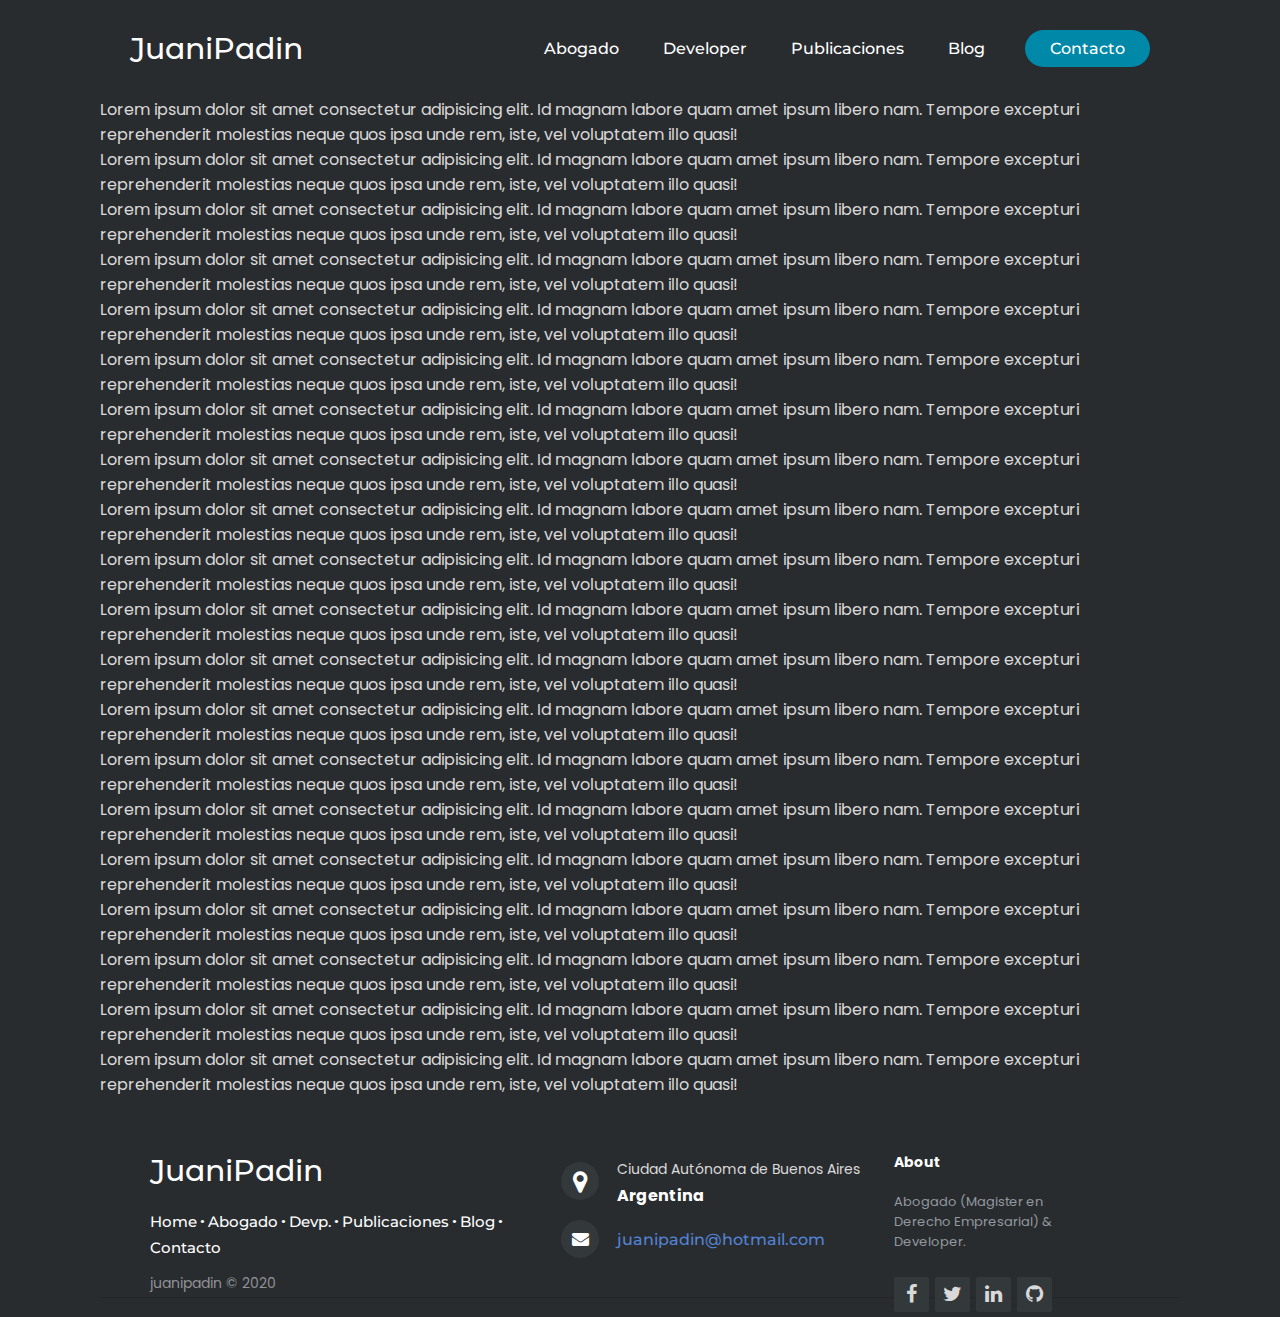
<file: index.html>
<!DOCTYPE html>
<html lang="en">
<head>
    <meta charset="UTF-8">
    <meta http-equiv="X-UA-Compatible" content="IE=edge">
    <meta name="viewport" content="width=device-width, initial-scale=1.0">
    <link rel="stylesheet" href="css/index.css">
    <link rel="stylesheet" href="http://maxcdn.bootstrapcdn.com/font-awesome/4.2.0/css/font-awesome.min.css">
    <title>JuaniPadin | Abogado | Developer</title>
</head>
<body>
    <header>
        <div class="navegador">
            <nav>
                <a href="index.html" class="logo">JuaniPadin</a>
                <ul class="nav__links">
                    <li><a href="abogado.html">Abogado</a></li>
                    <li><a href="developer.html">Developer</a></li>
                    <li><a href="publicaciones.html">Publicaciones</a></li>
                    <li><a href="blog.html">Blog</a></li>
                </ul>
                <a href="contacto.html" class="cta"><button class="boton">Contacto</button></a>
            </nav>
            
        </div>
    </header>
    <section class="cuerpo">
        <p>Lorem ipsum dolor sit amet consectetur adipisicing elit. Id magnam labore quam amet ipsum libero nam. Tempore excepturi reprehenderit molestias neque quos ipsa unde rem, iste, vel voluptatem illo quasi!</p>
        <p>Lorem ipsum dolor sit amet consectetur adipisicing elit. Id magnam labore quam amet ipsum libero nam. Tempore excepturi reprehenderit molestias neque quos ipsa unde rem, iste, vel voluptatem illo quasi!</p>
        <p>Lorem ipsum dolor sit amet consectetur adipisicing elit. Id magnam labore quam amet ipsum libero nam. Tempore excepturi reprehenderit molestias neque quos ipsa unde rem, iste, vel voluptatem illo quasi!</p>
        <p>Lorem ipsum dolor sit amet consectetur adipisicing elit. Id magnam labore quam amet ipsum libero nam. Tempore excepturi reprehenderit molestias neque quos ipsa unde rem, iste, vel voluptatem illo quasi!</p>
        <p>Lorem ipsum dolor sit amet consectetur adipisicing elit. Id magnam labore quam amet ipsum libero nam. Tempore excepturi reprehenderit molestias neque quos ipsa unde rem, iste, vel voluptatem illo quasi!</p>
        <p>Lorem ipsum dolor sit amet consectetur adipisicing elit. Id magnam labore quam amet ipsum libero nam. Tempore excepturi reprehenderit molestias neque quos ipsa unde rem, iste, vel voluptatem illo quasi!</p>
        <p>Lorem ipsum dolor sit amet consectetur adipisicing elit. Id magnam labore quam amet ipsum libero nam. Tempore excepturi reprehenderit molestias neque quos ipsa unde rem, iste, vel voluptatem illo quasi!</p>
        <p>Lorem ipsum dolor sit amet consectetur adipisicing elit. Id magnam labore quam amet ipsum libero nam. Tempore excepturi reprehenderit molestias neque quos ipsa unde rem, iste, vel voluptatem illo quasi!</p>
        <p>Lorem ipsum dolor sit amet consectetur adipisicing elit. Id magnam labore quam amet ipsum libero nam. Tempore excepturi reprehenderit molestias neque quos ipsa unde rem, iste, vel voluptatem illo quasi!</p>
        <p>Lorem ipsum dolor sit amet consectetur adipisicing elit. Id magnam labore quam amet ipsum libero nam. Tempore excepturi reprehenderit molestias neque quos ipsa unde rem, iste, vel voluptatem illo quasi!</p>
        <p>Lorem ipsum dolor sit amet consectetur adipisicing elit. Id magnam labore quam amet ipsum libero nam. Tempore excepturi reprehenderit molestias neque quos ipsa unde rem, iste, vel voluptatem illo quasi!</p>
        <p>Lorem ipsum dolor sit amet consectetur adipisicing elit. Id magnam labore quam amet ipsum libero nam. Tempore excepturi reprehenderit molestias neque quos ipsa unde rem, iste, vel voluptatem illo quasi!</p>
        <p>Lorem ipsum dolor sit amet consectetur adipisicing elit. Id magnam labore quam amet ipsum libero nam. Tempore excepturi reprehenderit molestias neque quos ipsa unde rem, iste, vel voluptatem illo quasi!</p>
        <p>Lorem ipsum dolor sit amet consectetur adipisicing elit. Id magnam labore quam amet ipsum libero nam. Tempore excepturi reprehenderit molestias neque quos ipsa unde rem, iste, vel voluptatem illo quasi!</p>
        <p>Lorem ipsum dolor sit amet consectetur adipisicing elit. Id magnam labore quam amet ipsum libero nam. Tempore excepturi reprehenderit molestias neque quos ipsa unde rem, iste, vel voluptatem illo quasi!</p>
        <p>Lorem ipsum dolor sit amet consectetur adipisicing elit. Id magnam labore quam amet ipsum libero nam. Tempore excepturi reprehenderit molestias neque quos ipsa unde rem, iste, vel voluptatem illo quasi!</p>
        <p>Lorem ipsum dolor sit amet consectetur adipisicing elit. Id magnam labore quam amet ipsum libero nam. Tempore excepturi reprehenderit molestias neque quos ipsa unde rem, iste, vel voluptatem illo quasi!</p>
        <p>Lorem ipsum dolor sit amet consectetur adipisicing elit. Id magnam labore quam amet ipsum libero nam. Tempore excepturi reprehenderit molestias neque quos ipsa unde rem, iste, vel voluptatem illo quasi!</p>
        <p>Lorem ipsum dolor sit amet consectetur adipisicing elit. Id magnam labore quam amet ipsum libero nam. Tempore excepturi reprehenderit molestias neque quos ipsa unde rem, iste, vel voluptatem illo quasi!</p>
        <p>Lorem ipsum dolor sit amet consectetur adipisicing elit. Id magnam labore quam amet ipsum libero nam. Tempore excepturi reprehenderit molestias neque quos ipsa unde rem, iste, vel voluptatem illo quasi!</p>

    </section>
    <footer class="footer-distributed">
    
    <div class="footer-left">
    
    <a href="index.html" class="logo">JuaniPadin</a>
    
    <p class="footer-links">
    <a href="index.html">Home</a>
    ·
    <a href="abogado.html">Abogado</a>
    ·
    <a href="developer.html">Devp.</a>
    ·
    <a href="publicaciones.html">Publicaciones</a>
    ·
    <a href="blog.html">Blog</a>
    ·
    <a href="contacto.html">Contacto</a>
    </p>
    
    <p class="footer-company-name">juanipadin &copy; 2020</p>
    </div>
    
    <div class="footer-center">
    
    <div>
    <i class="fa fa-map-marker"></i>
    <p><span>Ciudad Autónoma de Buenos Aires</span> Argentina</p>
    </div>
    
    <div>
    <i class="fa fa-envelope"></i>
    <p><a href="mailto:juanipadin@hotmail.com">juanipadin@hotmail.com</a></p>
    </div>
    
    </div>
    
    <div class="footer-right">
    
    <p class="footer-company-about">
    <span>About</span>
    Abogado (Magister en Derecho Empresarial) &amp; Developer.
    </p>
    
    <div class="footer-icons">
    
    <a href="#"><i class="fa fa-facebook"></i></a>
    <a href="#"><i class="fa fa-twitter"></i></a>
    <a href="#"><i class="fa fa-linkedin"></i></a>
    <a href="#"><i class="fa fa-github"></i></a>
    </footer>
</body>
</html>
</file>
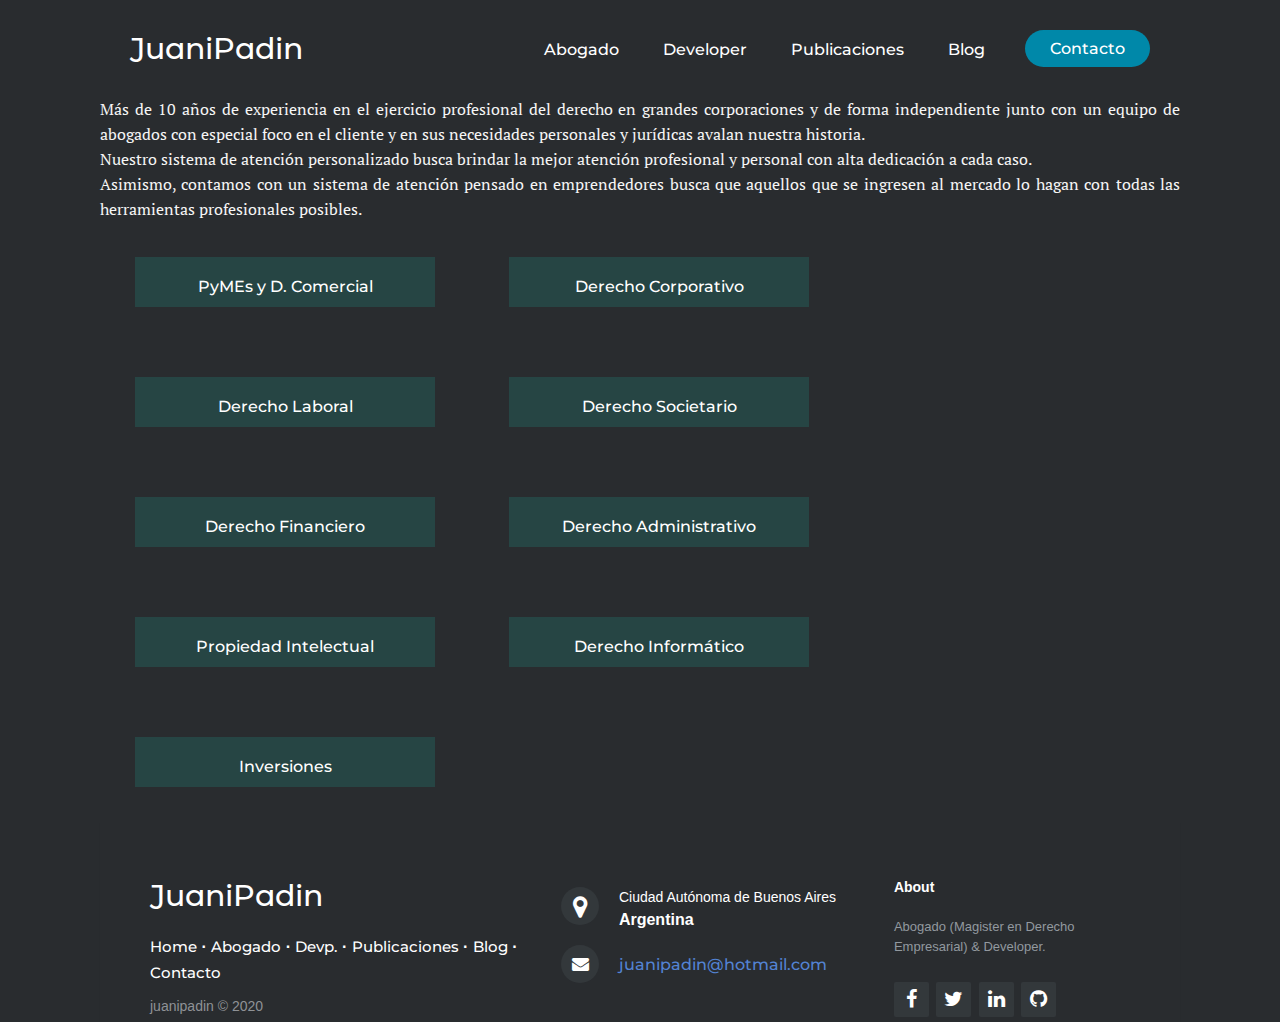
<file: abogado.html>
<!DOCTYPE html>
<html lang="en">
<head>
    <meta charset="UTF-8">
    <meta http-equiv="X-UA-Compatible" content="IE=edge">
    <meta name="viewport" content="width=device-width, initial-scale=1.0">
    <link rel="stylesheet" href="css/abogado.css">
    <link rel="stylesheet" href="http://maxcdn.bootstrapcdn.com/font-awesome/4.2.0/css/font-awesome.min.css">
    <title>JuaniPadin | Abogado | Developer</title>
</head>
<body>
    <header>
        <div class="navegador">
            <nav>
                <a href="index.html" class="logo">JuaniPadin</a>
                <ul class="nav__links">
                    <li><a href="abogado.html">Abogado</a></li>
                    <li><a href="developer.html">Developer</a></li>
                    <li><a href="publicaciones.html">Publicaciones</a></li>
                    <li><a href="blog.html">Blog</a></li>
                </ul>
                <a href="contacto.html" class="cta"><button class="boton">Contacto</button></a>
            </nav>
            
        </div>
    </header>
    <section class="cuerpo">
        <p class="parrafo">Más de 10 años de experiencia en el ejercicio profesional del derecho en grandes corporaciones y de forma independiente junto con un equipo de abogados con especial foco en el cliente y en sus necesidades personales y jurídicas avalan nuestra historia.</p>
        <p class="parrafo">Nuestro sistema de atención personalizado busca brindar la mejor atención profesional y personal con alta dedicación a cada caso.</p>
        <p class="parrafo">Asimismo, contamos con un sistema de atención pensado en emprendedores busca que aquellos que se ingresen al mercado lo hagan con todas las herramientas profesionales posibles.</p> 
    
        <div class="dropdown">
            <button class="dropbtn">PyMEs y D. Comercial</button>
            <div class="dropdown-content">
                <p>Contratos</p>
                <p>Plan de Desarrollo</p>
                <p>Gestión de Riesgos</p>
            </div>
        </div>
        <div class="dropdown">
            <button class="dropbtn">Derecho Corporativo</button>
            <div class="dropdown-content">
                <p>Compliance</p>
                <p>Negociación</p>
                <p>Riesgos Legales</p>
                <p>Seguros</p>
            </div>
        </div>
        <div class="dropdown">
            <button class="dropbtn">Derecho Laboral</button>
            <div class="dropdown-content">
                <p>Despidos</p>
                <p>Contratos</p>
                <p>Accidentes</p>
                <p>Mala Registración</p>
            </div>
        </div>
        <div class="dropdown">
            <button class="dropbtn">Derecho Societario</button>
            <div class="dropdown-content">
                <p>Constitución</p>
                <p>Regularización</p>
                <p>Compraventa de Acciones</p>
            </div>
        </div>
        <div class="dropdown">
            <button class="dropbtn">Derecho Financiero</button>
            <div class="dropdown-content">
                <p>Gesiones Administrativas</p>
                <p>Impuestos</p>
                <p>Tasas</p>
            </div>
        </div>
        <div class="dropdown">
            <button class="dropbtn">Derecho Administrativo</button>
            <div class="dropdown-content">
                <p>Gesiones Administrativas</p>
                <p>Impuestos</p>
                <p>Tasas</p>
            </div>
        </div>
        <div class="dropdown">
            <button class="dropbtn">Propiedad Intelectual</button>
            <div class="dropdown-content">
                <p>Marcas</p>
                <p>Patentes</p>
                <p>Derecho de Autor</p>
            </div>
        </div>
        <div class="dropdown">
            <button class="dropbtn">Derecho Informático</button>
            <div class="dropdown-content">
                <p>Firma Digital</p>
                <p>Datos Personales</p>
                <p>Smart Contracts</p>
                <p>Desarrollo de Blockchain</p>
            </div>
        </div>
        <div class="dropdown">
            <button class="dropbtn">Inversiones</button>
            <div class="dropdown-content">
                <p>Mercado de Capitales</p>
                <p>Real Estate</p>
                <p>Fideicomisos</p>
            </div>
        </div>
    </section>

    <footer class="footer-distributed">
    
        <div class="footer-left">
        
        <a href="index.html" class="logo">JuaniPadin</a>
        
        <p class="footer-links">
        <a href="index.html">Home</a>
        ·
        <a href="abogado.html">Abogado</a>
        ·
        <a href="developer.html">Devp.</a>
        ·
        <a href="publicaciones.html">Publicaciones</a>
        ·
        <a href="blog.html">Blog</a>
        ·
        <a href="contacto.html">Contacto</a>
        </p>
        
        <p class="footer-company-name">juanipadin &copy; 2020</p>
        </div>
        
        <div class="footer-center">
        
        <div>
        <i class="fa fa-map-marker"></i>
        <p><span>Ciudad Autónoma de Buenos Aires</span> Argentina</p>
        </div>
        
        <div>
        <i class="fa fa-envelope"></i>
        <p><a href="mailto:juanipadin@hotmail.com">juanipadin@hotmail.com</a></p>
        </div>
        
        </div>
        
        <div class="footer-right">
        
        <p class="footer-company-about">
        <span>About</span>
        Abogado (Magister en Derecho Empresarial) &amp; Developer.
        </p>
        
        <div class="footer-icons">
        
        <a href="#"><i class="fa fa-facebook"></i></a>
        <a href="#"><i class="fa fa-twitter"></i></a>
        <a href="#"><i class="fa fa-linkedin"></i></a>
        <a href="#"><i class="fa fa-github"></i></a>
        </footer>
</body>
</html>
</file>
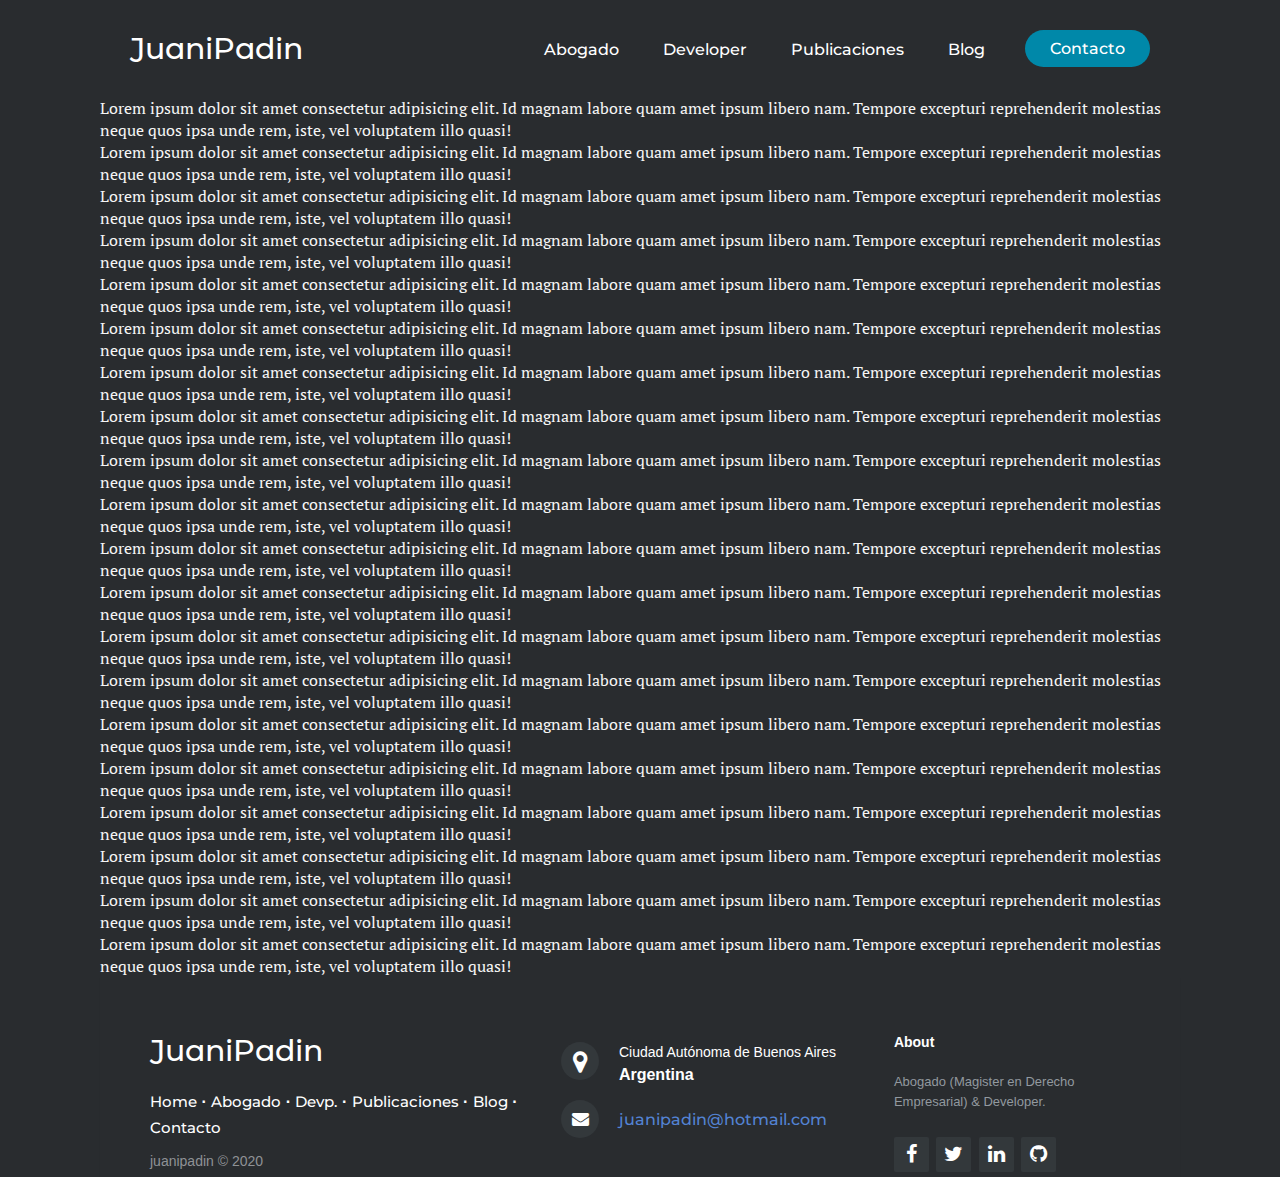
<file: blog.html>
<!DOCTYPE html>
<html lang="en">
<head>
    <meta charset="UTF-8">
    <meta http-equiv="X-UA-Compatible" content="IE=edge">
    <meta name="viewport" content="width=device-width, initial-scale=1.0">
    <link rel="stylesheet" href="css/base.css">
    <link rel="stylesheet" href="http://maxcdn.bootstrapcdn.com/font-awesome/4.2.0/css/font-awesome.min.css">
    <title>JuaniPadin | Abogado | Developer</title>
</head>
<body>
    <header>
        <div class="navegador">
            <nav>
                <a href="index.html" class="logo">JuaniPadin</a>
                <ul class="nav__links">
                    <li><a href="abogado.html">Abogado</a></li>
                    <li><a href="developer.html">Developer</a></li>
                    <li><a href="publicaciones.html">Publicaciones</a></li>
                    <li><a href="blog.html">Blog</a></li>
                </ul>
                <a href="contacto.html" class="cta"><button class="boton">Contacto</button></a>
            </nav>
            
        </div>
    </header>
    <section class="cuerpo">

        <p>Lorem ipsum dolor sit amet consectetur adipisicing elit. Id magnam labore quam amet ipsum libero nam. Tempore excepturi reprehenderit molestias neque quos ipsa unde rem, iste, vel voluptatem illo quasi!</p>
        <p>Lorem ipsum dolor sit amet consectetur adipisicing elit. Id magnam labore quam amet ipsum libero nam. Tempore excepturi reprehenderit molestias neque quos ipsa unde rem, iste, vel voluptatem illo quasi!</p>
        <p>Lorem ipsum dolor sit amet consectetur adipisicing elit. Id magnam labore quam amet ipsum libero nam. Tempore excepturi reprehenderit molestias neque quos ipsa unde rem, iste, vel voluptatem illo quasi!</p>
        <p>Lorem ipsum dolor sit amet consectetur adipisicing elit. Id magnam labore quam amet ipsum libero nam. Tempore excepturi reprehenderit molestias neque quos ipsa unde rem, iste, vel voluptatem illo quasi!</p>
        <p>Lorem ipsum dolor sit amet consectetur adipisicing elit. Id magnam labore quam amet ipsum libero nam. Tempore excepturi reprehenderit molestias neque quos ipsa unde rem, iste, vel voluptatem illo quasi!</p>
        <p>Lorem ipsum dolor sit amet consectetur adipisicing elit. Id magnam labore quam amet ipsum libero nam. Tempore excepturi reprehenderit molestias neque quos ipsa unde rem, iste, vel voluptatem illo quasi!</p>
        <p>Lorem ipsum dolor sit amet consectetur adipisicing elit. Id magnam labore quam amet ipsum libero nam. Tempore excepturi reprehenderit molestias neque quos ipsa unde rem, iste, vel voluptatem illo quasi!</p>
        <p>Lorem ipsum dolor sit amet consectetur adipisicing elit. Id magnam labore quam amet ipsum libero nam. Tempore excepturi reprehenderit molestias neque quos ipsa unde rem, iste, vel voluptatem illo quasi!</p>
        <p>Lorem ipsum dolor sit amet consectetur adipisicing elit. Id magnam labore quam amet ipsum libero nam. Tempore excepturi reprehenderit molestias neque quos ipsa unde rem, iste, vel voluptatem illo quasi!</p>
        <p>Lorem ipsum dolor sit amet consectetur adipisicing elit. Id magnam labore quam amet ipsum libero nam. Tempore excepturi reprehenderit molestias neque quos ipsa unde rem, iste, vel voluptatem illo quasi!</p>
        <p>Lorem ipsum dolor sit amet consectetur adipisicing elit. Id magnam labore quam amet ipsum libero nam. Tempore excepturi reprehenderit molestias neque quos ipsa unde rem, iste, vel voluptatem illo quasi!</p>
        <p>Lorem ipsum dolor sit amet consectetur adipisicing elit. Id magnam labore quam amet ipsum libero nam. Tempore excepturi reprehenderit molestias neque quos ipsa unde rem, iste, vel voluptatem illo quasi!</p>
        <p>Lorem ipsum dolor sit amet consectetur adipisicing elit. Id magnam labore quam amet ipsum libero nam. Tempore excepturi reprehenderit molestias neque quos ipsa unde rem, iste, vel voluptatem illo quasi!</p>
        <p>Lorem ipsum dolor sit amet consectetur adipisicing elit. Id magnam labore quam amet ipsum libero nam. Tempore excepturi reprehenderit molestias neque quos ipsa unde rem, iste, vel voluptatem illo quasi!</p>
        <p>Lorem ipsum dolor sit amet consectetur adipisicing elit. Id magnam labore quam amet ipsum libero nam. Tempore excepturi reprehenderit molestias neque quos ipsa unde rem, iste, vel voluptatem illo quasi!</p>
        <p>Lorem ipsum dolor sit amet consectetur adipisicing elit. Id magnam labore quam amet ipsum libero nam. Tempore excepturi reprehenderit molestias neque quos ipsa unde rem, iste, vel voluptatem illo quasi!</p>
        <p>Lorem ipsum dolor sit amet consectetur adipisicing elit. Id magnam labore quam amet ipsum libero nam. Tempore excepturi reprehenderit molestias neque quos ipsa unde rem, iste, vel voluptatem illo quasi!</p>
        <p>Lorem ipsum dolor sit amet consectetur adipisicing elit. Id magnam labore quam amet ipsum libero nam. Tempore excepturi reprehenderit molestias neque quos ipsa unde rem, iste, vel voluptatem illo quasi!</p>
        <p>Lorem ipsum dolor sit amet consectetur adipisicing elit. Id magnam labore quam amet ipsum libero nam. Tempore excepturi reprehenderit molestias neque quos ipsa unde rem, iste, vel voluptatem illo quasi!</p>
        <p>Lorem ipsum dolor sit amet consectetur adipisicing elit. Id magnam labore quam amet ipsum libero nam. Tempore excepturi reprehenderit molestias neque quos ipsa unde rem, iste, vel voluptatem illo quasi!</p>

    </section>
    <footer class="footer-distributed">
    
        <div class="footer-left">
        
        <a href="index.html" class="logo">JuaniPadin</a>
        
        <p class="footer-links">
        <a href="index.html">Home</a>
        ·
        <a href="abogado.html">Abogado</a>
        ·
        <a href="developer.html">Devp.</a>
        ·
        <a href="publicaciones.html">Publicaciones</a>
        ·
        <a href="blog.html">Blog</a>
        ·
        <a href="contacto.html">Contacto</a>
        </p>
        
        <p class="footer-company-name">juanipadin &copy; 2020</p>
        </div>
        
        <div class="footer-center">
        
        <div>
        <i class="fa fa-map-marker"></i>
        <p><span>Ciudad Autónoma de Buenos Aires</span> Argentina</p>
        </div>
        
        <div>
        <i class="fa fa-envelope"></i>
        <p><a href="mailto:juanipadin@hotmail.com">juanipadin@hotmail.com</a></p>
        </div>
        
        </div>
        
        <div class="footer-right">
        
        <p class="footer-company-about">
        <span>About</span>
        Abogado (Magister en Derecho Empresarial) &amp; Developer.
        </p>
        
        <div class="footer-icons">
        
        <a href="#"><i class="fa fa-facebook"></i></a>
        <a href="#"><i class="fa fa-twitter"></i></a>
        <a href="#"><i class="fa fa-linkedin"></i></a>
        <a href="#"><i class="fa fa-github"></i></a>
        </footer>
</body>
</html>
</file>
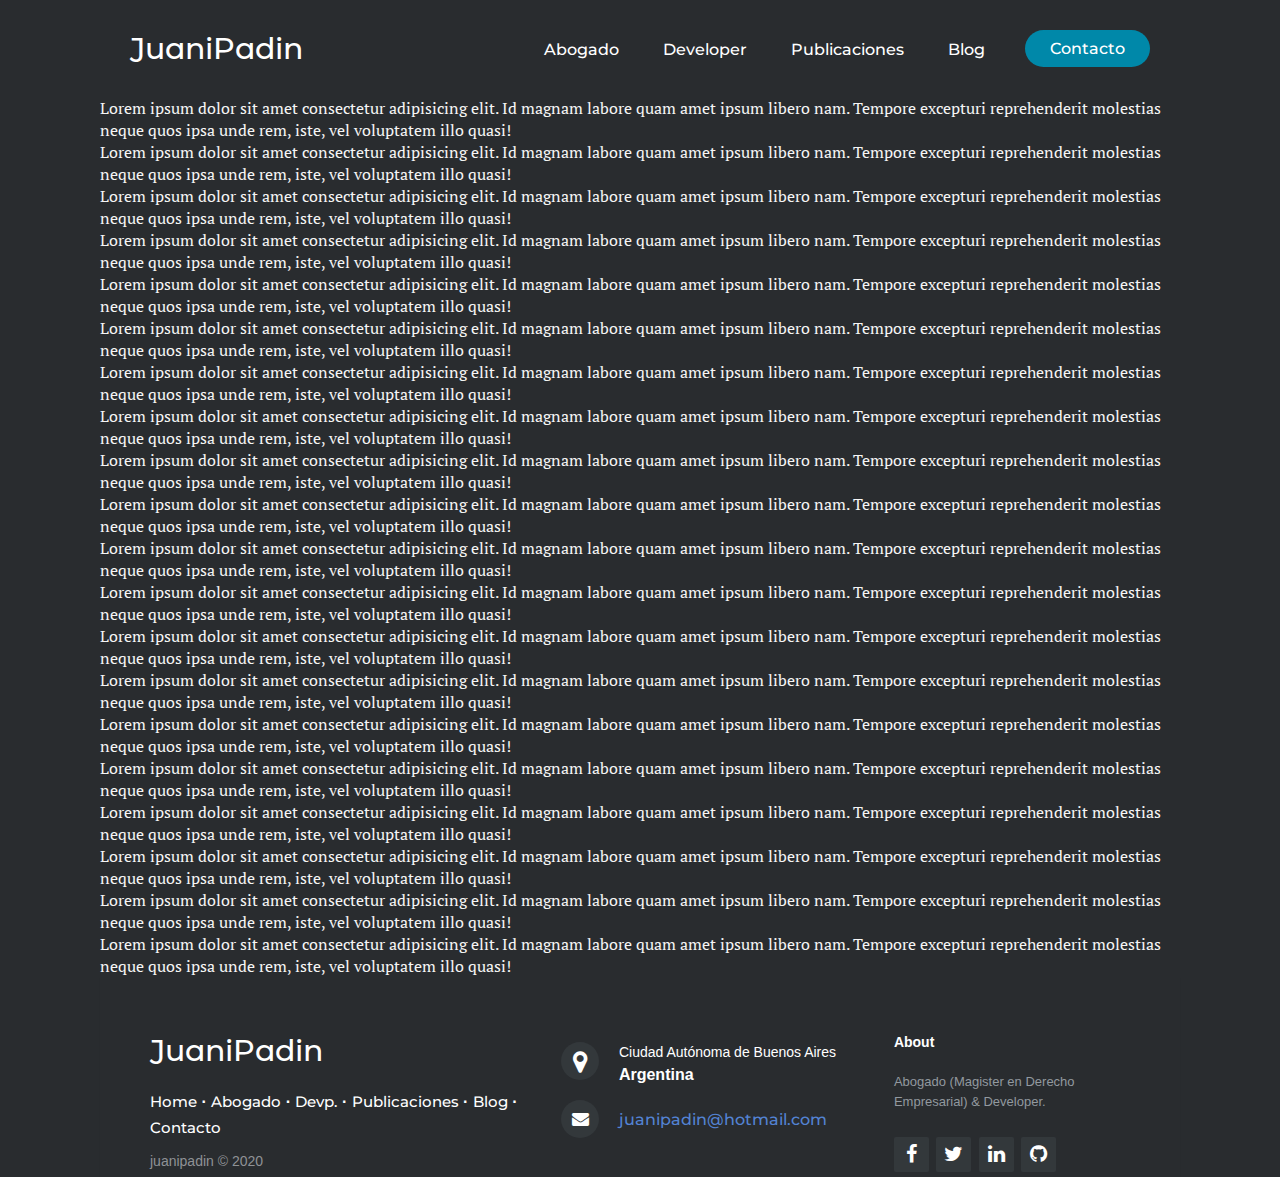
<file: contacto.html>
<!DOCTYPE html>
<html lang="en">
<head>
    <meta charset="UTF-8">
    <meta http-equiv="X-UA-Compatible" content="IE=edge">
    <meta name="viewport" content="width=device-width, initial-scale=1.0">
    <link rel="stylesheet" href="css/base.css">
        <link rel="stylesheet" href="http://maxcdn.bootstrapcdn.com/font-awesome/4.2.0/css/font-awesome.min.css">
    <title>JuaniPadin | Abogado | Developer</title>
</head>
<body>
    <header>
        <div class="navegador">
            <nav>
                <a href="index.html" class="logo">JuaniPadin</a>
                <ul class="nav__links">
                    <li><a href="abogado.html">Abogado</a></li>
                    <li><a href="developer.html">Developer</a></li>
                    <li><a href="publicaciones.html">Publicaciones</a></li>
                    <li><a href="blog.html">Blog</a></li>
                </ul>
                <a href="contacto.html" class="cta"><button class="boton">Contacto</button></a>
            </nav>
            
        </div>
    </header>
    <section class="cuerpo">

        <p>Lorem ipsum dolor sit amet consectetur adipisicing elit. Id magnam labore quam amet ipsum libero nam. Tempore excepturi reprehenderit molestias neque quos ipsa unde rem, iste, vel voluptatem illo quasi!</p>
        <p>Lorem ipsum dolor sit amet consectetur adipisicing elit. Id magnam labore quam amet ipsum libero nam. Tempore excepturi reprehenderit molestias neque quos ipsa unde rem, iste, vel voluptatem illo quasi!</p>
        <p>Lorem ipsum dolor sit amet consectetur adipisicing elit. Id magnam labore quam amet ipsum libero nam. Tempore excepturi reprehenderit molestias neque quos ipsa unde rem, iste, vel voluptatem illo quasi!</p>
        <p>Lorem ipsum dolor sit amet consectetur adipisicing elit. Id magnam labore quam amet ipsum libero nam. Tempore excepturi reprehenderit molestias neque quos ipsa unde rem, iste, vel voluptatem illo quasi!</p>
        <p>Lorem ipsum dolor sit amet consectetur adipisicing elit. Id magnam labore quam amet ipsum libero nam. Tempore excepturi reprehenderit molestias neque quos ipsa unde rem, iste, vel voluptatem illo quasi!</p>
        <p>Lorem ipsum dolor sit amet consectetur adipisicing elit. Id magnam labore quam amet ipsum libero nam. Tempore excepturi reprehenderit molestias neque quos ipsa unde rem, iste, vel voluptatem illo quasi!</p>
        <p>Lorem ipsum dolor sit amet consectetur adipisicing elit. Id magnam labore quam amet ipsum libero nam. Tempore excepturi reprehenderit molestias neque quos ipsa unde rem, iste, vel voluptatem illo quasi!</p>
        <p>Lorem ipsum dolor sit amet consectetur adipisicing elit. Id magnam labore quam amet ipsum libero nam. Tempore excepturi reprehenderit molestias neque quos ipsa unde rem, iste, vel voluptatem illo quasi!</p>
        <p>Lorem ipsum dolor sit amet consectetur adipisicing elit. Id magnam labore quam amet ipsum libero nam. Tempore excepturi reprehenderit molestias neque quos ipsa unde rem, iste, vel voluptatem illo quasi!</p>
        <p>Lorem ipsum dolor sit amet consectetur adipisicing elit. Id magnam labore quam amet ipsum libero nam. Tempore excepturi reprehenderit molestias neque quos ipsa unde rem, iste, vel voluptatem illo quasi!</p>
        <p>Lorem ipsum dolor sit amet consectetur adipisicing elit. Id magnam labore quam amet ipsum libero nam. Tempore excepturi reprehenderit molestias neque quos ipsa unde rem, iste, vel voluptatem illo quasi!</p>
        <p>Lorem ipsum dolor sit amet consectetur adipisicing elit. Id magnam labore quam amet ipsum libero nam. Tempore excepturi reprehenderit molestias neque quos ipsa unde rem, iste, vel voluptatem illo quasi!</p>
        <p>Lorem ipsum dolor sit amet consectetur adipisicing elit. Id magnam labore quam amet ipsum libero nam. Tempore excepturi reprehenderit molestias neque quos ipsa unde rem, iste, vel voluptatem illo quasi!</p>
        <p>Lorem ipsum dolor sit amet consectetur adipisicing elit. Id magnam labore quam amet ipsum libero nam. Tempore excepturi reprehenderit molestias neque quos ipsa unde rem, iste, vel voluptatem illo quasi!</p>
        <p>Lorem ipsum dolor sit amet consectetur adipisicing elit. Id magnam labore quam amet ipsum libero nam. Tempore excepturi reprehenderit molestias neque quos ipsa unde rem, iste, vel voluptatem illo quasi!</p>
        <p>Lorem ipsum dolor sit amet consectetur adipisicing elit. Id magnam labore quam amet ipsum libero nam. Tempore excepturi reprehenderit molestias neque quos ipsa unde rem, iste, vel voluptatem illo quasi!</p>
        <p>Lorem ipsum dolor sit amet consectetur adipisicing elit. Id magnam labore quam amet ipsum libero nam. Tempore excepturi reprehenderit molestias neque quos ipsa unde rem, iste, vel voluptatem illo quasi!</p>
        <p>Lorem ipsum dolor sit amet consectetur adipisicing elit. Id magnam labore quam amet ipsum libero nam. Tempore excepturi reprehenderit molestias neque quos ipsa unde rem, iste, vel voluptatem illo quasi!</p>
        <p>Lorem ipsum dolor sit amet consectetur adipisicing elit. Id magnam labore quam amet ipsum libero nam. Tempore excepturi reprehenderit molestias neque quos ipsa unde rem, iste, vel voluptatem illo quasi!</p>
        <p>Lorem ipsum dolor sit amet consectetur adipisicing elit. Id magnam labore quam amet ipsum libero nam. Tempore excepturi reprehenderit molestias neque quos ipsa unde rem, iste, vel voluptatem illo quasi!</p>

    </section>
    <footer class="footer-distributed">
    
        <div class="footer-left">
        
        <a href="index.html" class="logo">JuaniPadin</a>
        
        <p class="footer-links">
        <a href="index.html">Home</a>
        ·
        <a href="abogado.html">Abogado</a>
        ·
        <a href="developer.html">Devp.</a>
        ·
        <a href="publicaciones.html">Publicaciones</a>
        ·
        <a href="blog.html">Blog</a>
        ·
        <a href="contacto.html">Contacto</a>
        </p>
        
        <p class="footer-company-name">juanipadin &copy; 2020</p>
        </div>
        
        <div class="footer-center">
        
        <div>
        <i class="fa fa-map-marker"></i>
        <p><span>Ciudad Autónoma de Buenos Aires</span> Argentina</p>
        </div>
        
        <div>
        <i class="fa fa-envelope"></i>
        <p><a href="mailto:juanipadin@hotmail.com">juanipadin@hotmail.com</a></p>
        </div>
        
        </div>
        
        <div class="footer-right">
        
        <p class="footer-company-about">
        <span>About</span>
        Abogado (Magister en Derecho Empresarial) &amp; Developer.
        </p>
        
        <div class="footer-icons">
        
        <a href="#"><i class="fa fa-facebook"></i></a>
        <a href="#"><i class="fa fa-twitter"></i></a>
        <a href="#"><i class="fa fa-linkedin"></i></a>
        <a href="#"><i class="fa fa-github"></i></a>
        </footer>
</body>
</html>
</file>
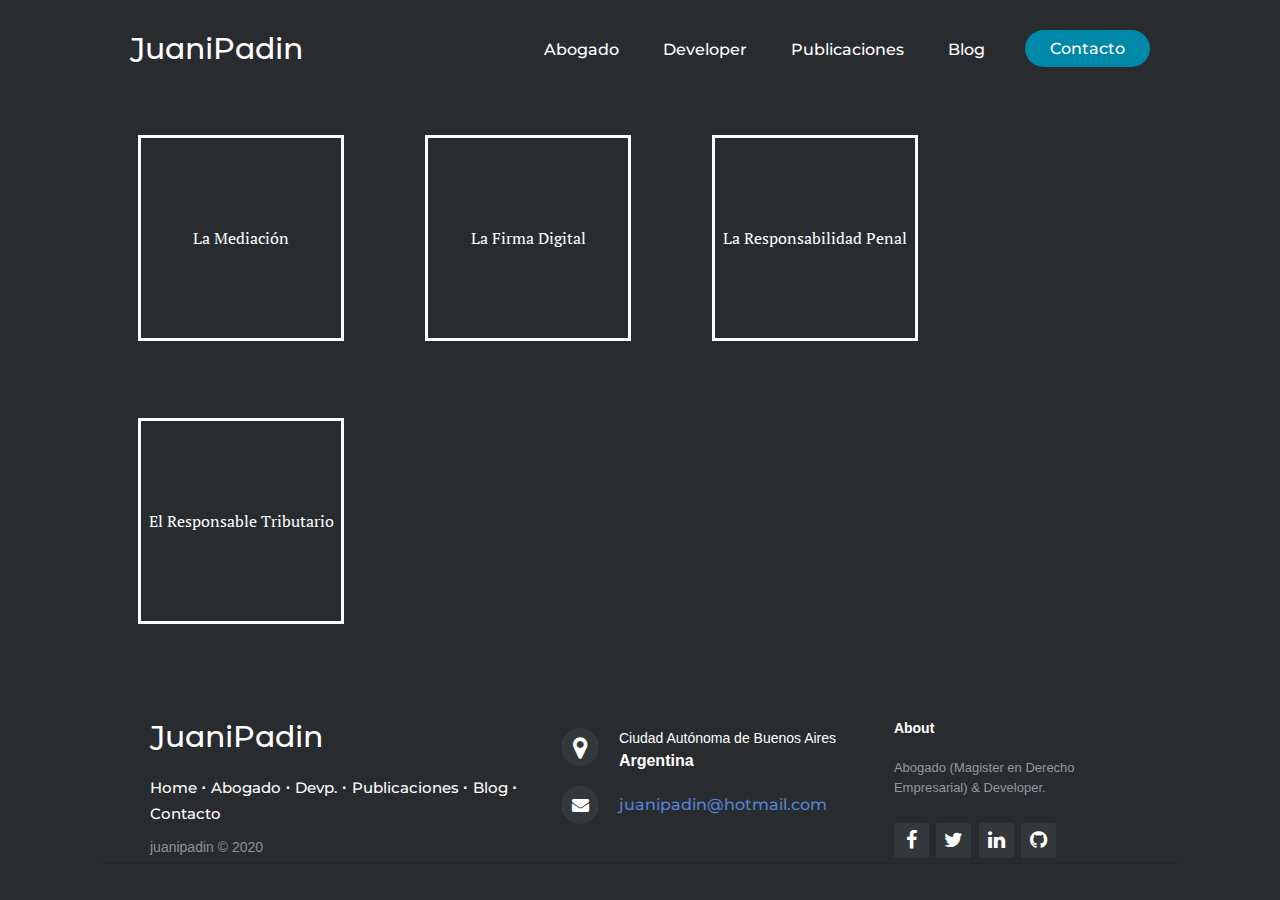
<file: publicaciones.html>
<!DOCTYPE html>
<html lang="en">
<head>
    <meta charset="UTF-8">
    <meta http-equiv="X-UA-Compatible" content="IE=edge">
    <meta name="viewport" content="width=device-width, initial-scale=1.0">
    <link rel="stylesheet" href="css/publicaciones.css">
    <link rel="stylesheet" href="http://maxcdn.bootstrapcdn.com/font-awesome/4.2.0/css/font-awesome.min.css">
    <title>JuaniPadin | Abogado | Developer</title>
</head>
<body>
    <header>
        <div class="navegador">
            <nav>
                <a href="index.html" class="logo">JuaniPadin</a>
                <ul class="nav__links">
                    <li><a href="abogado.html">Abogado</a></li>
                    <li><a href="developer.html">Developer</a></li>
                    <li><a href="publicaciones.html">Publicaciones</a></li>
                    <li><a href="blog.html">Blog</a></li>
                </ul>
                <a href="contacto.html" class="cta"><button class="boton">Contacto</button></a>
            </nav>
            
        </div>
    </header>
    <section class="cuerpo">

        <div class="container">
            <div class="card">La Mediación</div>
            <div class="overlay">
                <div class="text"><a href="#">Ingresar</a></div>
            </div>
        </div>
        <div class="container">
            <div class="card">La Firma Digital</div>
            <div class="overlay">
                <div class="text"><a href="#">Ingresar</a></div>
            </div>
        </div>
        <div class="container">
            <div class="card">La Responsabilidad Penal</div>
            <div class="overlay">
                <div class="text"><a href="#">Ingresar</a></div>
            </div>
        </div>
        <div class="container">
            <div class="card">El Responsable Tributario</div>
            <div class="overlay">
                <div class="text"><a href="#">Ingresar</a></div>
            </div>
        </div>
    </section>
    <footer class="footer-distributed">
    
        <div class="footer-left">
        
        <a href="index.html" class="logo">JuaniPadin</a>
        
        <p class="footer-links">
        <a href="index.html">Home</a>
        ·
        <a href="abogado.html">Abogado</a>
        ·
        <a href="developer.html">Devp.</a>
        ·
        <a href="publicaciones.html">Publicaciones</a>
        ·
        <a href="blog.html">Blog</a>
        ·
        <a href="contacto.html">Contacto</a>
        </p>
        
        <p class="footer-company-name">juanipadin &copy; 2020</p>
        </div>
        
        <div class="footer-center">
        
        <div>
        <i class="fa fa-map-marker"></i>
        <p><span>Ciudad Autónoma de Buenos Aires</span> Argentina</p>
        </div>
        
        <div>
        <i class="fa fa-envelope"></i>
        <p><a href="mailto:juanipadin@hotmail.com">juanipadin@hotmail.com</a></p>
        </div>
        
        </div>
        
        <div class="footer-right">
        
        <p class="footer-company-about">
        <span>About</span>
        Abogado (Magister en Derecho Empresarial) &amp; Developer.
        </p>
        
        <div class="footer-icons">
        
        <a href="#"><i class="fa fa-facebook"></i></a>
        <a href="#"><i class="fa fa-twitter"></i></a>
        <a href="#"><i class="fa fa-linkedin"></i></a>
        <a href="#"><i class="fa fa-github"></i></a>
        </footer>
</body>
</html>
</file>
<file: css/index.css>
@import url(base.css);


@import url('https://fonts.googleapis.com/css?family=Poppins:400,500,600,700&display=swap');
*{
  margin: 0;
  padding: 0;
  color: #d9d9d9;
  box-sizing: border-box;
  font-family: 'Poppins', sans-serif;
}
</file>
<file: css/abogado.css>
@import url(base.css);


.cuerpo .dropdown{
	padding: 35px;
}

/* Dropdown Button */
.dropbtn {
    background-color: #264544;
    color: white;
    width: 300px;
    height: 50px;
    padding: 20px 16px;
    font-size: 16px;
    border: none;
}

  /* The container <div> - needed to position the dropdown content */
.dropdown {
    position: relative;
    display: inline-block;
}

  /* Dropdown Content (Hidden by Default) */
.dropdown-content {
    display: none;
    position: absolute;
    background-color: #f1f1f1;
    min-width: 300px;
    box-shadow: 0px 8px 16px 0px rgba(0,0,0,0.2);
    z-index: 1;
}

  /* Links inside the dropdown */
.dropdown-content p {
    color: black;
    padding: 12px ;
    text-decoration: none;
    display: block;
}

  /* Change color of dropdown links on hover */
.dropdown-content p:hover {background-color: #ddd;}

  /* Show the dropdown menu on hover */
.dropdown:hover .dropdown-content {display: block;}

  /* Change the background color of the dropdown button when the dropdown content is shown */
.dropdown:hover .dropbtn {background-color:rgba(38,69,68,0.8)}

.cuerpo .parrafo{
	text-align: justify;
	line-height: 25px;

}
</file>
<file: css/base.css>
@import url('https://fonts.googleapis.com/css?family=Montserrat:400');
@import url('https://fonts.googleapis.com/css2?family=PT+Serif&display=swap');
@import url('https://fonts.googleapis.com/css2?family=Montserrat+Alternates:wght@700&display=swap');

*{
	margin:0;
	padding:0;
}

li, a, button{
	font-family: "Montserrat",sans-serif;
	font-weight: 500;
	font-size: 16px;
	color:white;
	text-decoration: none;
}

nav{
    background-color: #292c2f;
	display: flex;
	justify-content: flex-end;
	align-items: center;
	padding: 30px ;
}

.logo{
	cursor: pointer;
	margin-right: auto;
	font-family: 'Montserrat Alternates', sans-serif;
	font-size: 30px;
}

.nav__links{
	list-style: none;
}

.nav__links li{
	display: inline-block;
	padding: 0px 20px;
}

.nav__links li a{
	transition: all 0.7s ease 0s;
}

.nav__links li a:hover{
	color: #00456e
}

.boton{
	padding: 9px 25px;
	margin-left: 20px;
	background-color: rgba(0, 136, 169,1);
	border:none;
	border-radius: 50px;
	cursor: pointer;
	transition: all 0.3s ease 0s;
}

button:hover{
	background-color: rgba(0, 136, 169,0.8);
}

body{
	font-family: 'PT Serif', serif;
	color: whitesmoke;
	margin: 0 100px;
	background-color: #292c2f;
	}

footer{
        bottom: 0;
}
.footer-distributed{
    background-color: #292c2f;
    box-shadow: 0 1px 1px 0   rgba(0, 0, 0, 0.12);
    box-sizing: border-box;
    width: 100%;
    height: 200px;
    text-align: left;
    font: bold 16px sans-serif;
    padding: 55px 50px;
}
        
.footer-distributed .footer-left,
.footer-distributed .footer-center,
.footer-distributed .footer-right{
    display: inline-block;
    vertical-align: top;
    }
        
.footer-distributed .footer-left{
    width: 40%;
}
    
.footer-distributed h3{
    color:  #ffffff;
    font: normal 36px 'Cookie', cursive;
    margin: 0;
}
    
.footer-distributed h3 span{
    color:  #5383d3;}
    
    .footer-distributed .footer-links{
    color:  #ffffff;
    margin: 20px 0 12px;
    padding: 0;
}
    
.footer-distributed .footer-links a{
    display:inline-block;
    line-height: 1.8;
    text-decoration: none;
    color:  inherit;
    font-size: 14.5px;
}
    
.footer-distributed .footer-company-name{
    color:  #8f9296;
    font-size: 14px;
    font-weight: normal;
    margin: 0;
}
    
    
.footer-distributed .footer-center{
    width: 35%;
}
    
.footer-distributed .footer-center i{
    background-color:  #33383b;
    color: #ffffff;
    font-size: 25px;
    width: 38px;
    height: 38px;
    border-radius: 50%;
    text-align: center;
    line-height: 42px;
    margin: 10px 15px;
    vertical-align: middle;
}
    
.footer-distributed .footer-center i.fa-envelope{
    font-size: 17px;
    line-height: 38px;
}
    
.footer-distributed .footer-center p{
    display: inline-block;
    color: #ffffff;
    vertical-align: middle;
    margin:0;
}
    
.footer-distributed .footer-center p span{
    display:block;
    font-weight: normal;
    font-size:14px;
    line-height:2;
}
    
.footer-distributed .footer-center p a{
    color:  #5383d3;
    text-decoration: none;
}
    
.footer-distributed .footer-right{
    width: 20%;
}
    
.footer-distributed .footer-company-about{
    line-height: 20px;
    color:  #92999f;
    font-size: 13px;
    font-weight: normal;
    margin: 0;
}
    
.footer-distributed .footer-company-about span{
    display: block;
    color:  #ffffff;
    font-size: 14px;
    font-weight: bold;
    margin-bottom: 20px;
}
    
.footer-distributed .footer-icons{
    margin-top: 25px;
}
    
.footer-distributed .footer-icons a{
    display: inline-block;
    width: 35px;
    height: 35px;
    cursor: pointer;
    background-color:  #33383b;
    border-radius: 2px;
    
    font-size: 20px;
    color: #ffffff;
    text-align: center;
    line-height: 35px;
    
    margin-right: 3px;
    margin-bottom: 5px;
}
    
    
@media (max-width: 880px) {
    
.footer-distributed{
    font: bold 14px sans-serif;
    
}
    
.footer-distributed .footer-left,
.footer-distributed .footer-center,
.footer-distributed .footer-right{
    display: block;
    width: 100%;
    margin-bottom: 40px;
    text-align: center;
}
    
.footer-distributed .footer-center i{
    margin-left: 0;
}
.main {
    line-height: normal;
    font-size: auto;
}
}
</file>
<file: css/publicaciones.css>
@import url(base.css);


.container {
	position: relative;
}

.imagen{
	width: 200px;
	height: 200px;
	display: inline-block;
}

.card {
	display: block;
	width: 200px;
	height: 200px;
	text-align: center;
	line-height: 200px;	
	color: white;
	border-style: solid;
	border-color: white;
}

.overlay {
	position: absolute;
	top: 0;
	bottom: 0;
	left: 0;
	right: 0;
	height: 100%;
	width: 100%;
	opacity: 0;
	transition: 0.6s ease;
	background-color: #264544;
}

.container:hover .overlay {
	opacity: 1;
}

.text {
	color: white;
	font-size: 20px;
	position: absolute;	
	font-family: "PT Serif", serif;
	top: 50%;
	left: 50%;
	-webkit-transform: translate(-50%, -50%);
	-ms-transform: translate(-50%, -50%);
	transform: translate(-50%, -50%);
	text-align: center;
}
.cuerpo .container{
	display:inline-block;
	margin: 2.4em;
	align-items: center;
}
</file>
